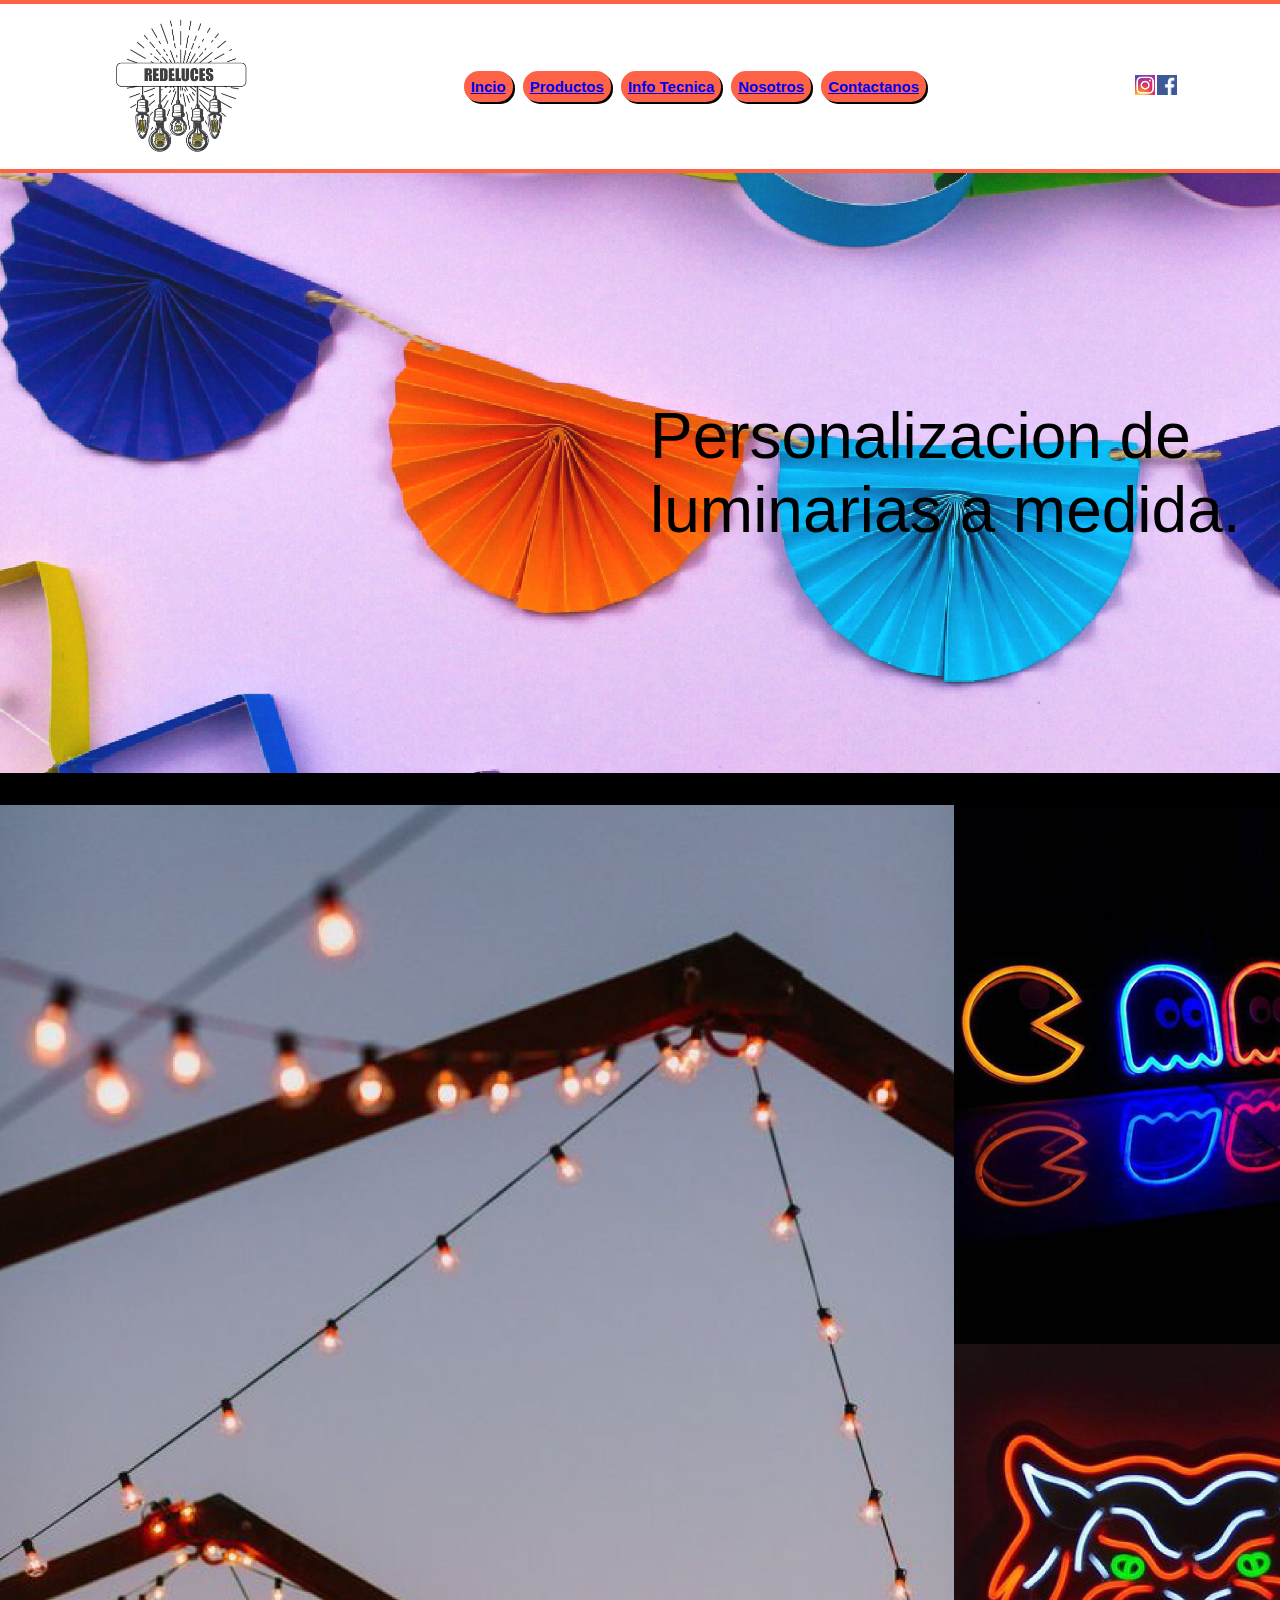
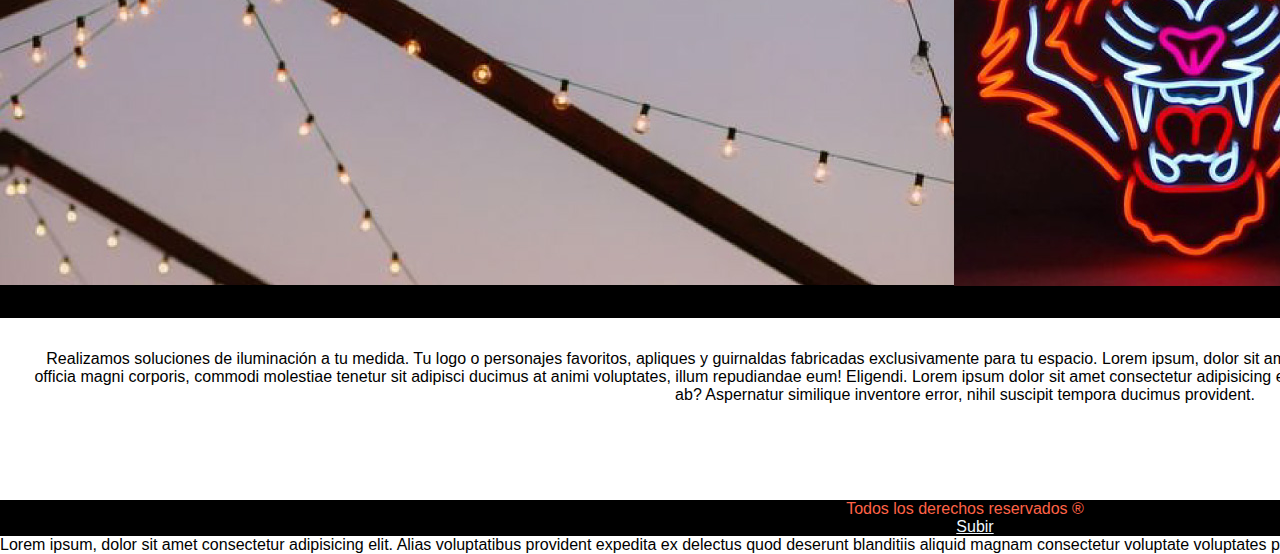
<file: index.html>
<!DOCTYPE html>
<html lang="es">
<head>
    <meta charset="UTF-8">
    <meta http-equiv="X-UA-Compatible" content="IE=edge">
    <meta name="viewport" content="width=device-width, initial-scale=1.0">

    <!-- CSS -->
    <link rel="stylesheet" href="css/main.css">
    <title> Inicio Redeluces </title>
</head>



<body>
    
    <!-- header -->
    <header class="header" id ="arriba">

        <!-- logo -->
        <div>
            <img class="logo" src="assets/REDELUCES LOGO.jpg" alt=" Logo Redeluces ">
        </div>
                
        <!-- menu de navegacion -->
        <nav class="menu">
            <ul>
                <li> 
                    <a href="index.html"> Incio </a>
                </li>
                <li> 
                    <a href="pages/Productos.html"> Productos  </a>
                </li>
                <li> 
                    <a href="pages/InfoTecnica.html"> Info Tecnica </a>
                </li>
                <li> 
                    <a href="pages/Nosotros.html"> Nosotros </a> 
                </li>
                <li> 
                    <a href="pages/Contactanos.html"> Contactanos </a>
                </li>
            </ul>
        </nav>

        <!-- logos de las redes sociales con el link a las paginas -->
        <table class="redes">
            <tbody>
                <tr>
                    <td> 
                        <a href="https://www.instagram.com/redeluces/?hl=es" target="_blank">
                            <img class="ig" src="assets/ig logo.jpg" alt="">
                        </a>
                    </td>
                    <td>
                        <a href="https://www.facebook.com/redeluces/" target="_blank">
                            <img class="fb" src="assets/fb.jpg" alt="">
                        </a>
                    </td>
                </tr>
            </tbody>
        </table>
    </header>
        
    <div class="contenedorPrincipalMain">
        <!-- presentacion -->
        <div class="presentacion">
            <p> Personalizacion de luminarias a medida. </p>
        </div>

        <!-- fotos de la pagina principal -->
        <main class="mainIndex">
            <div class="main__img">
                    <img class="foto1" src="assets/editadas/foto1.jpg" alt=" Fotos de productos 1 ">
                    <img class="foto2" src="assets/editadas/foto2.jpg" alt=" Fotos de productos 3 ">
                    <img class="fotoChica1" src="assets/editadas/foto3.jpg" alt=" Foto Helado Neon ">
                    <img class="fotoChica2" src="assets/editadas/foto4.jpg" alt=" Foto Imagen Neon ">
                    <img class="fotoChica3" src="assets/editadas/foto5.jpg" alt=" Foto Imagen Neon "
                </div>
         </main>

   

          <!-- cambios test github -->
        <div>
            <p>Lorem ipsum, dolor sit amet consectetur adipisicing elit. Alias voluptatibus provident expedita ex delectus quod deserunt blanditiis aliquid magnam consectetur voluptate voluptates placeat, recusandae necessitatibus architecto quis, eius unde mollitia.</p>
        </div>
        
        <div class="lorem">
            <p>
                Realizamos soluciones de iluminación a tu medida. Tu logo o personajes favoritos, apliques y guirnaldas fabricadas exclusivamente para tu espacio. Lorem ipsum, dolor sit amet consectetur adipisicing elit. Voluptatibus laborum impedit eligendi asperiores dolor officia magni corporis, commodi molestiae tenetur sit adipisci ducimus at animi voluptates, illum repudiandae eum! Eligendi. Lorem ipsum dolor sit amet consectetur adipisicing elit. Earum eius veniam cum unde voluptate est? Sit perferendis nostrum ad voluptatum ab? Aspernatur similique inventore error, nihil suscipit tempora ducimus provident.
            </p>    
        </div>

        <!-- pie de pagina -->
        <footer class="footer">
            <p> Todos los derechos reservados ®</p>
            <a href="#arriba"> Subir </a>
        </footer>
    </div>
    
</body>
</html>
</file>
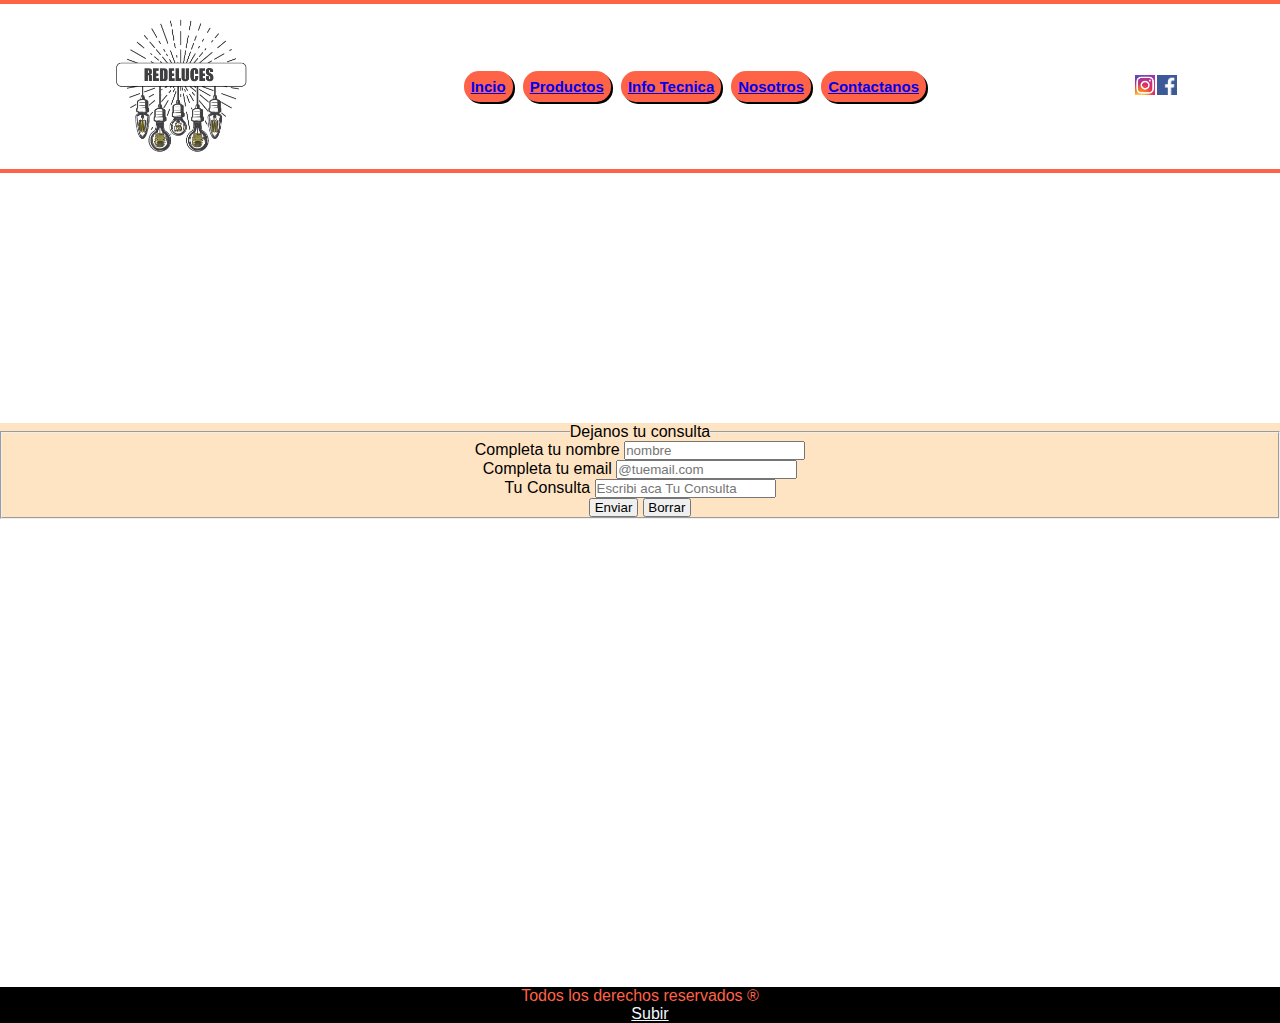
<file: pages/Contactanos.html>
<!DOCTYPE html>
<html lang="es">
<head>
    <meta charset="UTF-8">
    <meta http-equiv="X-UA-Compatible" content="IE=edge">
    <meta name="viewport" content="width=device-width, initial-scale=1.0">

    <!-- CSS -->
    <link rel="stylesheet" href="../css/main.css">
    <title> Contactanos </title>
</head>
<body>
    <header class="header" id ="arriba">

        <!-- logo -->
        <div>
            <img class="logo" src="../assets/REDELUCES LOGO.jpg" alt=" Logo Redeluces ">
        </div>
                
        <!-- menu de navegacion -->
        <nav class="menu">
            <ul>
                <li> 
                    <a href="../index.html"> Incio </a>
                </li>
                <li> 
                    <a href="../pages/Productos.html"> Productos  </a>
                </li>
                <li> 
                    <a href="../pages/InfoTecnica.html"> Info Tecnica </a>
                </li>
                <li> 
                    <a href="../pages/Nosotros.html"> Nosotros </a> 
                </li>
                <li> 
                    <a href="../pages/Contactanos.html"> Contactanos </a>
                </li>
            </ul>
        </nav>



        <!-- logos de las redes sociales con el link a las paginas -->
        <table class="redes">
            <tbody>
                <tr>
                    <td> 
                        <a href="https://www.instagram.com/redeluces/?hl=es" target="_blank">
                            <img class="ig" src="../assets/ig logo.jpg" alt="">
                        </a>
                    </td>
                    <td>
                        <a href="https://www.facebook.com/redeluces/" target="_blank">
                            <img class="fb" src="../assets/fb.jpg" alt="">
                        </a>
                    </td>
                </tr>
            </tbody>
        </table>
    </header>
      
    <div class="formularioConsulta">
        <form action="" method="">
            <fieldset>
                <legend> Dejanos tu consulta </legend>
                <div>
                    <label for="nombre"> Completa tu nombre </label>
                    <input type="text" name="nombre"
                    placeholder="nombre">
                </div>
                <div>
                    <label for="email"> Completa tu email </label>
                    <input type="email" name="email"
                    placeholder="@tuemail.com">
                </div>
                <div>
                    <label for="Consulta"> Tu Consulta </label>
                    <input type="text" name="consulta"
                    placeholder= "Escribi aca Tu Consulta" >
                </div>
    
                <div>
                    <input type="submit" value=" Enviar ">
                    <input type="reset" value=" Borrar ">
                </div>
            </fieldset>
        </form>
    </div>
    
    <footer class="footer">
        <p> Todos los derechos reservados ®</p>
        <a href="#arriba"> Subir </a>
    </footer>

</body>
</html>
</file>
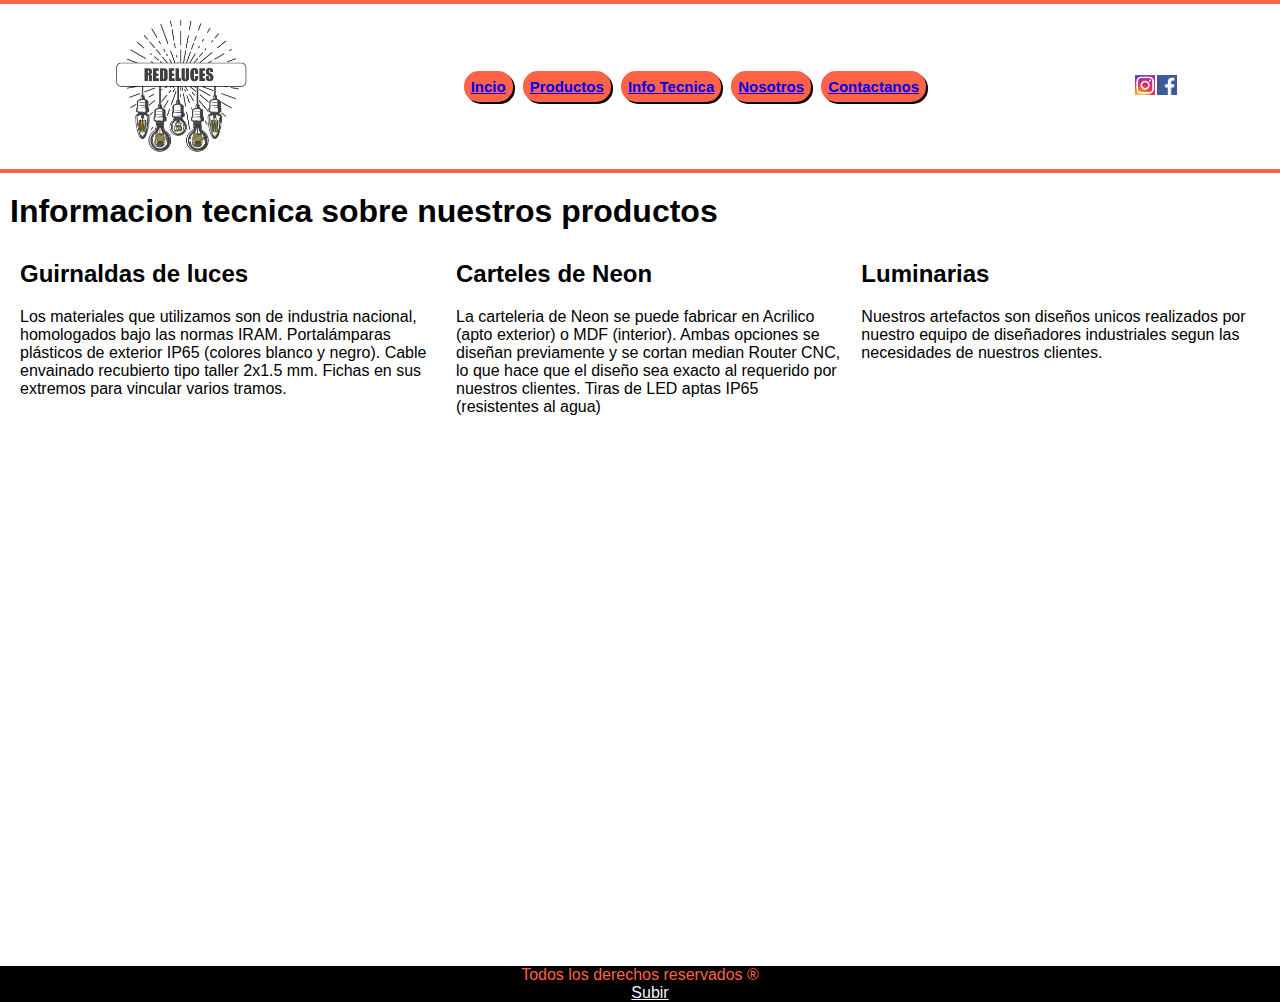
<file: pages/InfoTecnica.html>
<!DOCTYPE html>
<html lang="es">
<head>
    <meta charset="UTF-8">
    <meta http-equiv="X-UA-Compatible" content="IE=edge">
    <meta name="viewport" content="width=device-width, initial-scale=1.0">

    <!-- CSS -->
    <link rel="stylesheet" href="../css/main.css">
    <title> Informacion Técnica </title>
</head>

<body>
    
    <header class="header" id ="arriba">

        <!-- logo -->
        <div>
            <img class="logo" src="../assets/REDELUCES LOGO.jpg" alt=" Logo Redeluces ">
        </div>
                
        <!-- menu de navegacion -->
        <nav class="menu">
            <ul>
                <li> 
                    <a href="../index.html"> Incio </a>
                </li>
                <li> 
                    <a href="../pages/Productos.html"> Productos  </a>
                </li>
                <li> 
                    <a href="../pages/InfoTecnica.html"> Info Tecnica </a>
                </li>
                <li> 
                    <a href="../pages/Nosotros.html"> Nosotros </a> 
                </li>
                <li> 
                    <a href="../pages/Contactanos.html"> Contactanos </a>
                </li>
            </ul>
        </nav>



        <!-- logos de las redes sociales con el link a las paginas -->
        <table class="redes">
            <tbody>
                <tr>
                    <td> 
                        <a href="https://www.instagram.com/redeluces/?hl=es" target="_blank">
                            <img class="ig" src="../assets/ig logo.jpg" alt="">
                        </a>
                    </td>
                    <td>
                        <a href="https://www.facebook.com/redeluces/" target="_blank">
                            <img class="fb" src="../assets/fb.jpg" alt="">
                        </a>
                    </td>
                </tr>
            </tbody>
        </table>
    </header>

    <div class="tituloInfoTecnica">
        <h1> Informacion tecnica sobre nuestros productos</h1>
    </div>

        
    <!-- informacion tecnica sobre los productos -->

    <main class="mainInfoTecnica">
        <div class="tecnicaGuir">
            <h2> Guirnaldas de luces </h2>
            <p>
                Los materiales que utilizamos son de industria nacional, homologados bajo las normas IRAM. Portalámparas plásticos de exterior IP65 (colores blanco y negro). Cable envainado recubierto tipo taller 2x1.5 mm. Fichas en sus extremos para vincular varios tramos.  
            </p>
        </div>
        <div class="tecnicaNeon">
            <h2> Carteles de Neon </h2>
            <p>
                La carteleria de Neon se puede fabricar en Acrilico (apto exterior) o MDF (interior). Ambas opciones se diseñan previamente y se cortan median Router CNC, lo que hace que el diseño sea exacto al requerido por nuestros clientes. Tiras de LED aptas IP65 (resistentes al agua)
            </p>
        </div>
        <div class="tecnicaLuminaria">
            <h2> Luminarias</h2>
            <p>
                Nuestros artefactos son diseños unicos realizados por nuestro equipo de diseñadores industriales segun las necesidades de nuestros clientes.
            </p>
        </div>
    </main>

    <div class="divEspacioInfoTecnica"> 
    </div>

    <footer class="footer">
        <p> Todos los derechos reservados ®</p>
        <a href="#arriba"> Subir </a>
     </footer>
    
</body>
</html>
</file>
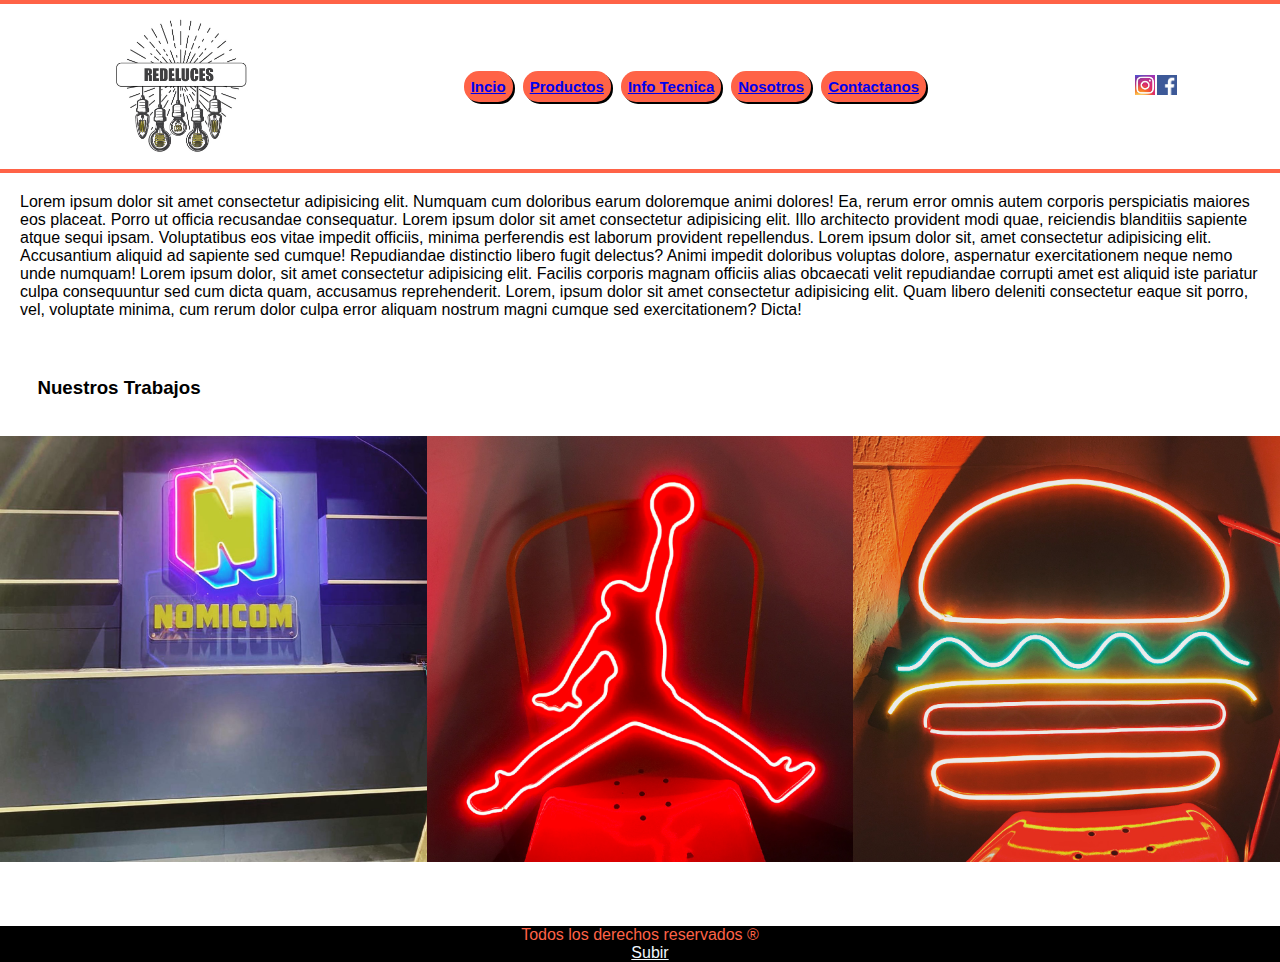
<file: pages/Nosotros.html>
<!DOCTYPE html>
<html lang="es">
<head>
    <meta charset="UTF-8">
    <meta http-equiv="X-UA-Compatible" content="IE=edge">
    <meta name="viewport" content="width=device-width, initial-scale=1.0">

    <!-- CSS -->
    <link rel="stylesheet" href="../css/main.css">
    <title> Nosotros </title>
</head>
<body>
    <header class="header" id ="arriba">

        <!-- logo -->
        <div>
            <img class="logo" src="../assets/REDELUCES LOGO.jpg" alt=" Logo Redeluces ">
        </div>
                
        <!-- menu de navegacion -->
        <nav class="menu">
            <ul>
                <li> 
                    <a href="../index.html"> Incio </a>
                </li>
                <li> 
                    <a href="../pages/Productos.html"> Productos  </a>
                </li>
                <li> 
                    <a href="../pages/InfoTecnica.html"> Info Tecnica </a>
                </li>
                <li> 
                    <a href="../pages/Nosotros.html"> Nosotros </a> 
                </li>
                <li> 
                    <a href="../pages/Contactanos.html"> Contactanos </a>
                </li>
            </ul>
        </nav>



        <!-- logos de las redes sociales con el link a las paginas -->
        <table class="redes">
            <tbody>
                <tr>
                    <td> 
                        <a href="https://www.instagram.com/redeluces/?hl=es" target="_blank">
                            <img class="ig" src="../assets/ig logo.jpg" alt="">
                        </a>
                    </td>
                    <td>
                        <a href="https://www.facebook.com/redeluces/" target="_blank">
                            <img class="fb" src="../assets/fb.jpg" alt="">
                        </a>
                    </td>
                </tr>
            </tbody>
        </table>
    </header>
    <div class="contenedorNosotros">
        <main class="nosotros">
            <p>
                Lorem ipsum dolor sit amet consectetur adipisicing elit. Numquam cum doloribus earum doloremque animi dolores! Ea, rerum error omnis autem corporis perspiciatis maiores eos placeat. Porro ut officia recusandae consequatur. Lorem ipsum dolor sit amet consectetur adipisicing elit. Illo architecto provident modi quae, reiciendis blanditiis sapiente atque sequi ipsam. Voluptatibus eos vitae impedit officiis, minima perferendis est laborum provident repellendus. Lorem ipsum dolor sit, amet consectetur adipisicing elit. Accusantium aliquid ad sapiente sed cumque! Repudiandae distinctio libero fugit delectus? Animi impedit doloribus voluptas dolore, aspernatur exercitationem neque nemo unde numquam! Lorem ipsum dolor, sit amet consectetur adipisicing elit. Facilis corporis magnam officiis alias obcaecati velit repudiandae corrupti amet est aliquid iste pariatur culpa consequuntur sed cum dicta quam, accusamus reprehenderit. Lorem, ipsum dolor sit amet consectetur adipisicing elit. Quam libero deleniti consectetur eaque sit porro, vel, voluptate minima, cum rerum dolor culpa error aliquam nostrum magni cumque sed exercitationem? Dicta!
            </p>
        </main>

        <div class="nuestrosTrabajos">
            <h3 class="tituloTrabajos"> Nuestros Trabajos </h3>
            <img class="nomicom" src="../assets/nomicom.jpg" alt=" Foto Nomicom">
            <img class="jordan" src="../assets/jordan.jpg" alt=" Foto Jordan">
            <img class="hamburguesa" src="../assets/Hamburguesa.jpg" alt=" Foto Hamburguesa">


        </div>
    </div>

    <footer class="footer">
        <p> Todos los derechos reservados ®</p>
        <a href="#arriba"> Subir </a>
     </footer>


</body>
</html>
</file>
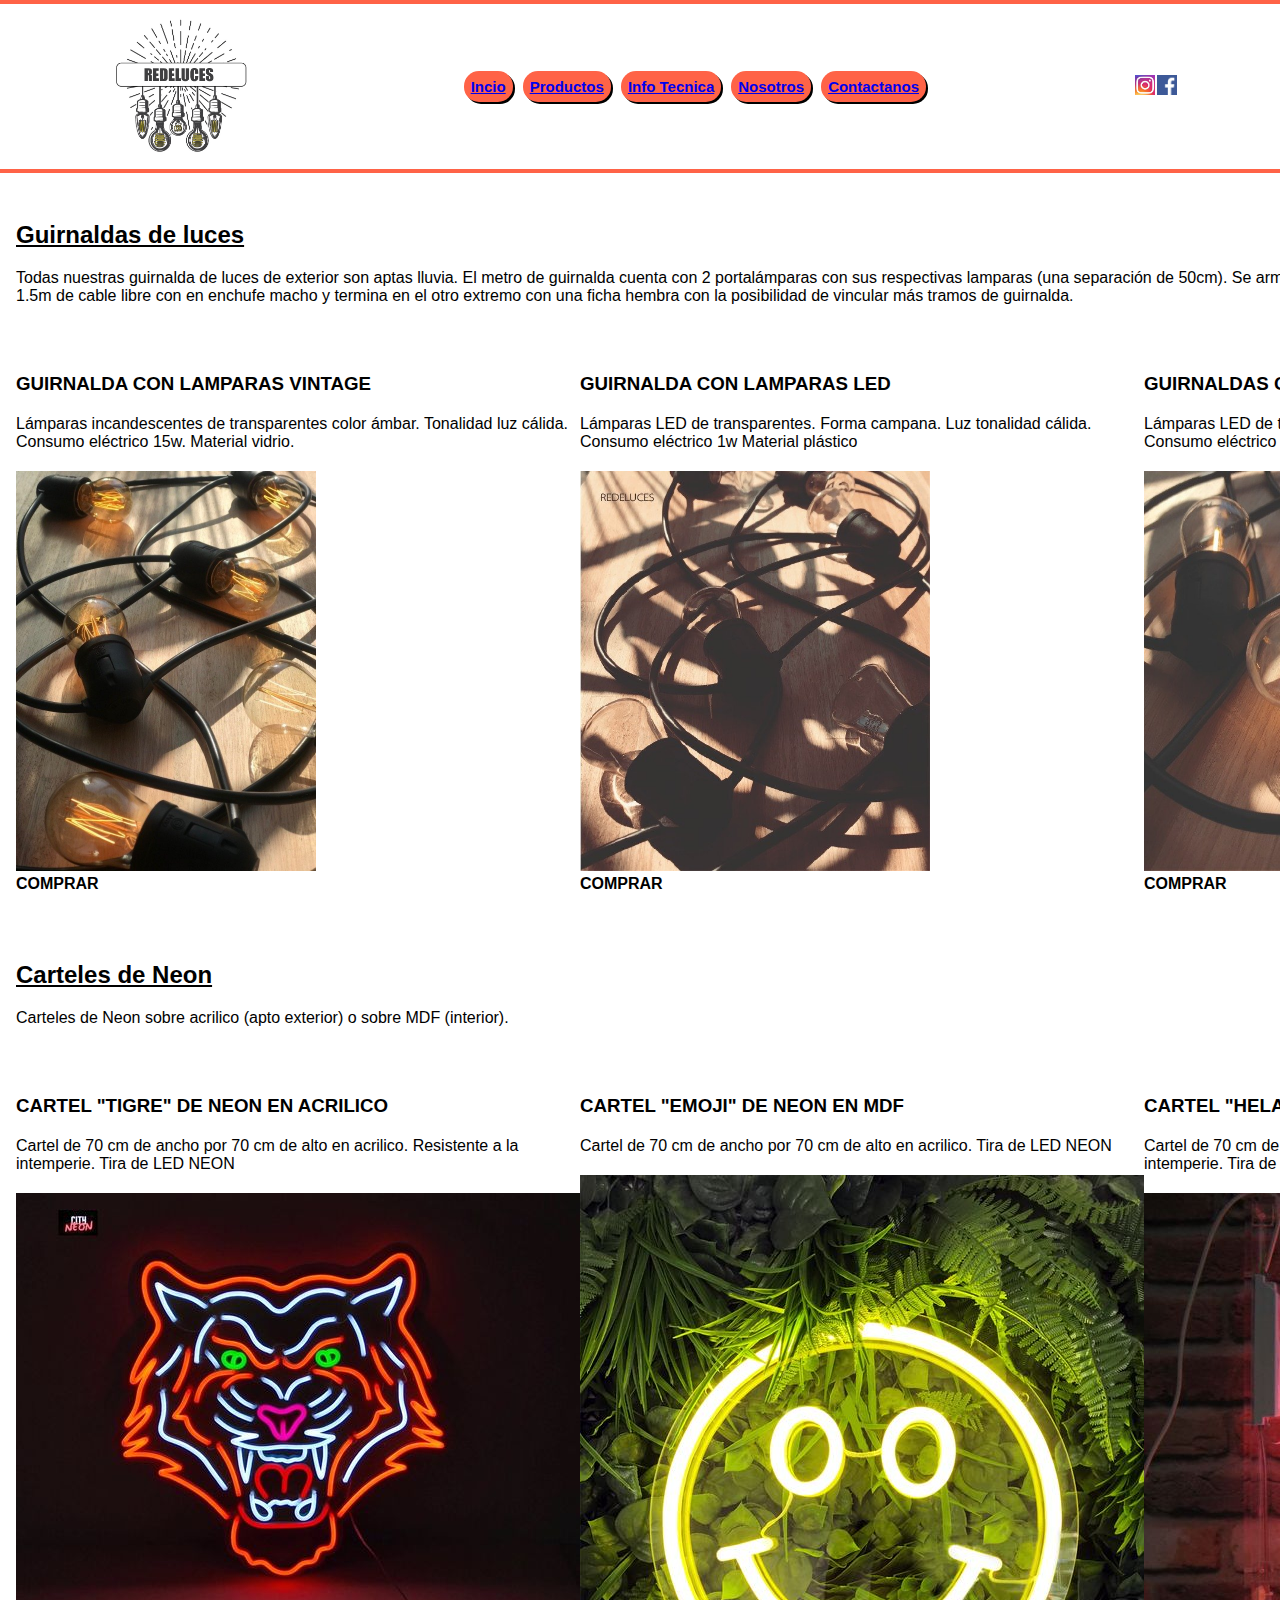
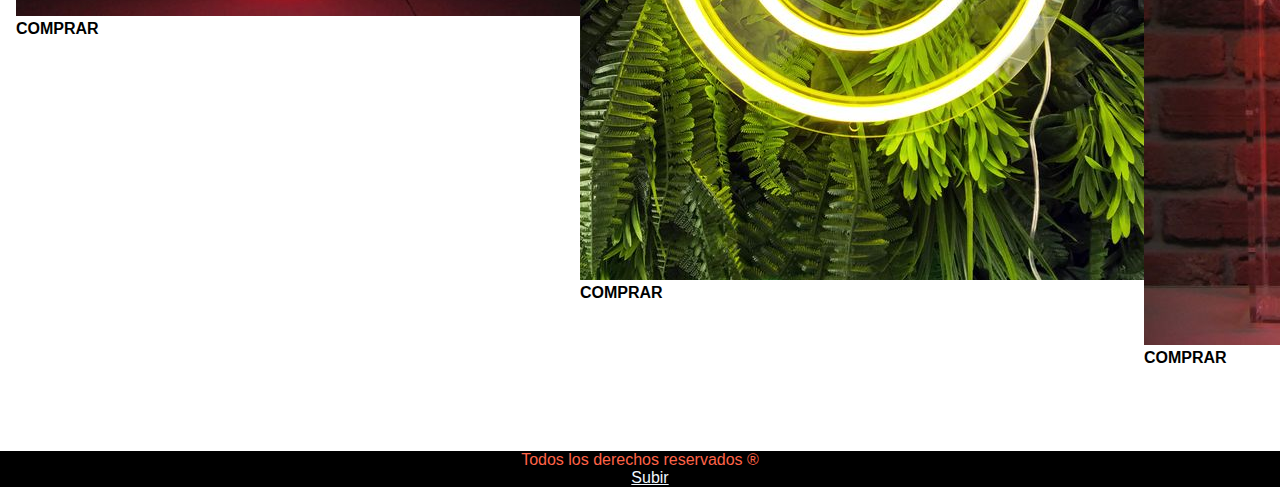
<file: pages/Productos.html>
<!DOCTYPE html>
<html lang="es">
<head>
    <meta charset="UTF-8">
    <meta http-equiv="X-UA-Compatible" content="IE=edge">
    <meta name="viewport" content="width=device-width, initial-scale=1.0">
    
    <!-- CSS -->
    <link rel="stylesheet" href="../css/main.css">
    <title> Productos </title>
</head>

<body>
    <!-- header -->
    <header class="header" id ="arriba">

        <!-- logo -->
        <div>
            <img class="logo" src="../assets/REDELUCES LOGO.jpg" alt=" Logo Redeluces ">
        </div>
                
        <!-- menu de navegacion -->
        <nav class="menu">
            <ul>
                <li> 
                    <a href="../index.html"> Incio </a>
                </li>
                <li> 
                    <a href="../pages/Productos.html"> Productos  </a>
                </li>
                <li> 
                    <a href="../pages/InfoTecnica.html"> Info Tecnica </a>
                </li>
                <li> 
                    <a href="../pages/Nosotros.html"> Nosotros </a> 
                </li>
                <li> 
                    <a href="../pages/Contactanos.html"> Contactanos </a>
                </li>
            </ul>
        </nav>



        <!-- logos de las redes sociales con el link a las paginas -->
        <table class="redes">
            <tbody>
                <tr>
                    <td> 
                        <a href="https://www.instagram.com/redeluces/?hl=es" target="_blank">
                            <img class="ig" src="../assets/ig logo.jpg" alt="">
                        </a>
                    </td>
                    <td>
                        <a href="https://www.facebook.com/redeluces/" target="_blank">
                            <img class="fb" src="../assets/fb.jpg" alt="">
                        </a>
                    </td>
                </tr>
            </tbody>
        </table>
    </header>
    

    <!-- aca van todos los productos -->
    <main class="mainProductos">
        <div class="prodGuir">
            <h2> Guirnaldas de luces </h2>
            <p>
            Todas nuestras guirnalda de luces de exterior son aptas lluvia. El metro de guirnalda cuenta con 2 portalámparas con sus respectivas lamparas (una separación de 50cm). 
            Se arma de la medida deseada. Cuenta de manera estándar con 1.5m de cable libre con en enchufe macho y termina en el otro extremo con una ficha hembra con la posibilidad de vincular más tramos de guirnalda.
            </p>
        </div>  

        <div class="guirVintage">
            <h3>
                GUIRNALDA CON LAMPARAS VINTAGE
             </h3>
             <p>
                Lámparas incandescentes de transparentes color ámbar. Tonalidad luz cálida. Consumo eléctrico 15w. Material vidrio.
             </p>
             <img src="../assets/GUIRNALDA CON LAMPARAS VINTAGE.jpeg" width="300" height="400" alt="GUIRNALDA CON LAMPARAS VINTAGE">
            
             <!-- Boton COMPRAR con link para post mercado libre-->
            <h4> COMPRAR </h4>
        </div>

        <div class="guirLed">
            <h3>
                GUIRNALDA CON LAMPARAS LED
            </h3>
            <p>
                Lámparas LED de transparentes. Forma campana. Luz tonalidad cálida. Consumo eléctrico 1w Material plástico
            </p>
            <img src="../assets/Guirnalda con lámparas LED campana.jpeg" width="350" height="400" alt="Guirnalda con lámparas LED campana">
 
            <!-- Boton COMPRAR con link para post mercado libre-->
            <h4> COMPRAR </h4>                
            
        </div>
        
        <div class="guirPera">
            <h3>
                GUIRNALDAS CON LAMPARAS LED PERA
            </h3>
            <p>
                Lámparas LED de transparentes. Vintage forma PERA. Luz tonalidad cálida. Consumo eléctrico 1w. Material plástico
            </p>
            <img src="../assets/Guirnalda con lámparas LED PERA cálidas.jpeg" width="350" height="400 "alt="Guirnalda con lámparas LED PERA cálidas">
    
            <!-- Boton COMPRAR con link para post mercado libre-->
            <h4> COMPRAR </h4>
        </div>

            <!-- subtitulo carteles de neon -->
        <div class="prodNeon">
            <h2> Carteles de Neon </h2>
            <p> Carteles de Neon sobre acrilico (apto exterior) o sobre MDF (interior). </p>
        </div>

        <div class="neonTigre">
            <h3>
                CARTEL "TIGRE" DE NEON EN ACRILICO
            </h3>
            <p>
                Cartel de 70 cm de ancho por 70 cm de alto en acrilico. Resistente a la intemperie. Tira de LED NEON
            </p>
            <img src="../assets/Tigre_Neon.jpg" alt=" Foto Tigre Neon ">
    
            <!-- Boton COMPRAR con link para post mercado libre-->
                <h4> COMPRAR </h4>
        </div>

        <div class="neonEmoji">
            <h3>
                CARTEL "EMOJI" DE NEON EN MDF
            </h3>
            <p>
                Cartel de 70 cm de ancho por 70 cm de alto en acrilico. Tira de LED NEON
            </p>
            <img src="../assets/Smile_neon.jpg" alt=" Foto Emoji Neon ">
    
            <!-- Boton COMPRAR con link para post mercado libre-->
            <h4> COMPRAR </h4>
         </div>

         <div class="neonHelado">
            <h3>
                CARTEL "HELADO" DE NEON EN ACRILICO
            </h3>
            <p>
                Cartel de 70 cm de ancho por 70 cm de alto en acrilico. Resistente a la intemperie. Tira de LED NEON
            </p>
            <img src="../assets/Helado_Neon.jpg" alt=" Foto Emoji Neon ">
    
            <!-- Boton COMPRAR con link para post mercado libre-->
            <h4> COMPRAR </h4>
         </div>
    </main>

    <footer class="footer">
        <p> Todos los derechos reservados ®</p>
        <a href="#arriba"> Subir </a>
     </footer>


</body>
</html>
</file>
<file: css/main.css>
/* reset */

*{
    padding: 0px;
    margin: 0px;
    font-family:Verdana, Geneva, Tahoma, sans-serif;
    box-sizing: border-box;
    
}



.header {
    background-color: rgb(255, 255, 255);
    display: flex;
    flex-wrap: wrap;
    justify-content: space-around;
    align-items: center;
    border-top: 4px solid tomato;
    border-bottom: 4px solid tomato;
    
}

/* estilo menu */
.menu{
    height: 100%;
    z-index: 2;
    display: flex;
    flex-wrap: nowrap;
    align-items: center;  
}

.menu ul{
    display: flex;
    gap: 10px;
    margin-right: 5px;
}

/* estilos botones */
.menu ul li{
    background-color: tomato;
    font-size: 15px;
    font-weight: bold;
    list-style: none;
    padding: 7px;
    border-radius: 15px;
    box-shadow: 2px 2px black;
    
    
    
}

/* animaciones nuevas */

header: :hover{
    color: green;
}

/* estilos logo */
.logo{
    width: 10rem;
    top: 4px;
    z-index: 3;
}

.ig{
    height: 20px;
}

.fb{
    height: 20px;
}

/* grid main */
.contenedorPrincipalMain{
    display: grid;
    grid-template-columns: auto;
    grid-template-rows: auto auto auto;
    grid-template-areas: "presentacion"
                         "main"
                         "lorem"
                         "footer";
}

.presentacion{
    background-image: url(/assets/guirnaldasPrincipal.jpg);
    height: 600px;
    grid-area: presentacion;
    width: 100%;
    display: flex;
    justify-content: center;
    align-items: center;
    font-size: 4rem;
}
.presentacion p{
    position: absolute;
    
}

/* estilos texto nosotros home (Ruta especificidad) */
.mainIndex{
    grid-area: main;
    display: flex;
    flex-direction: column;
    
}



.main__img{
    /* display: flex;
    flex-flow: row wrap;
    justify-content: space-around;
    align-items: baseline;
    gap: 1rem;
    padding-top: 2rem;
    padding-bottom: 2rem;
    border: 1px solid red; */
    display: grid;
    background-color: black;
    grid-template-areas: "foto1 foto2 foto3"
                         "foto1 foto4 foto5";
    padding-top: 2rem;
    padding-bottom: 2rem;
}

.foto1{
    grid-area: foto1;
    
}
.foto2{
    grid-area: foto2;
}
.fotoChica1{
    grid-area: foto3;
}
.fotoChica2{
    grid-area: foto4;
}
.fotoChica3{
    grid-area: foto5;
}

.lorem{
    grid-area: lorem;
    margin: 2rem;
    text-align: center;
}

/* estilos footer */
.footer{
    grid-area: footer;
    background-color: black;
    margin-top: 4rem;
    color: tomato;
    text-align: center;
}
.footer a{
    color: aliceblue;
    margin-left: 20px;
    
}

/* media queries mobile */
@media screen and (max-width: 800px){
    .menu ul li{
        margin-top: 5px;
        margin-bottom: 5px;
        font-size: 11px;
    }
    .logo{
        display: none;
    }
    .presentacion{
        display: flex;
        font-size: 1.3rem;
        font-weight: bold;
        width: 50%;
    }
    .main__img{
        display: flex;
        flex-direction: column;
        width: 50%;
    }
    .lorem p{
        display: flex;
        font-size: 1.3rem;
        width: 50%;
    }
    .footer{
        display: flex;
    }
    .footer p{
        margin-left: 100px;
    }
} 



/* estilos HTML PRODUCTOS */

.mainProductos{
    background-color: white;
    background-size: 100%;
    margin-top: 3rem;
    margin-left: 1rem;
    margin-right: 1rem;
}
.prodGuir{
    margin-bottom: 3rem;
}

.prodNeon{
    margin-top: 3rem;
    margin-bottom: 3rem;
}

@media screen and (min-width: 1024px){
    .mainProductos{
        display: grid;
        grid-template-areas: "prodGuir prodGuir prodGuir"
                             "guirVintage guirLed guirPera"
                             "prodNeon prodNeon prodNeon"
                             "neonTigre neonEmoji neonHelado";
    }
}

.prodGuir{
    grid-area: prodGuir;
}
.guirVintage{
    grid-area: guirVintage;
}
.guirLed{
    grid-area: guirLed;
}
.guirPera{
    grid-area: guirPera;
}

.prodNeon{
    grid-area: prodNeon;
}

/* tipos de productos */

.tituloProductos{
    margin-top: 20px;
    margin-bottom: 50px;
}

/* nombre del producto */
.mainProductos div h2{
    text-decoration: underline;
    margin-bottom: 20px;
}

/* descripcion del producto */

.mainProductos div h3{
    margin-bottom: 20px;
}

.mainProductos div h4{
    margin-bottom: 20px;
}

.mainProductos div p{
    margin-bottom: 20px;
}

/* estilos HTML INFOMRACION TECNICA */

@media screen and (min-width: 1024px){
    .mainInfoTecnica{
        display: grid;
        grid-template-areas: "tecnicaGuir tecnicaNeon tecnicaLuminaria";
    }
}
.tecnicaGuir{
    grid-area: tecnicaGuir;
}
.tecnicaNeon{
    grid-area: tecnicaNeon;
}
tecnicaLuminarias{
    grid-area: tecnicaLuminarias;
}

.tituloInfoTecnica{
    margin: 10px;
    margin-top: 20px;
}

/* titulos de productos informacion tecnica */

.mainInfoTecnica h2{
    margin: 20px;
}


/* descripcion de informacion tecnica */
.mainInfoTecnica p{
    margin-left: 20px; 
}
.divEspacioInfoTecnica{
    margin: 550px;
}

/* estilos HTML NOSOTROS */
@media screen and (min-width: 1024px){
    .nuestrosTrabajos{
        display: grid;
        grid-template-areas: "titulo titulo titulo"
        "nomicom jordan hamburguesa";
    }
}

.nosotros{
    margin: 20px;
}
.tituloTrabajos{
    grid-area: titulo;
    margin: 2em;
}
.nomicom{
    grid-area: nomicom;
    display: flex;
    width: 100%;
}
.jordan{
    grid-area: jordan;
    display: flex;
    width: 100%;
}
.hamburguesa{
    grid-area: hamburguesa;
    display: flex;
    width: 100%;
}

/* estilos HTML CONSULTA */

.formularioConsulta{
    text-align: center;
    margin-top: 250px;
    margin-bottom: 468px;
    background-color: bisque;
}
</file>
